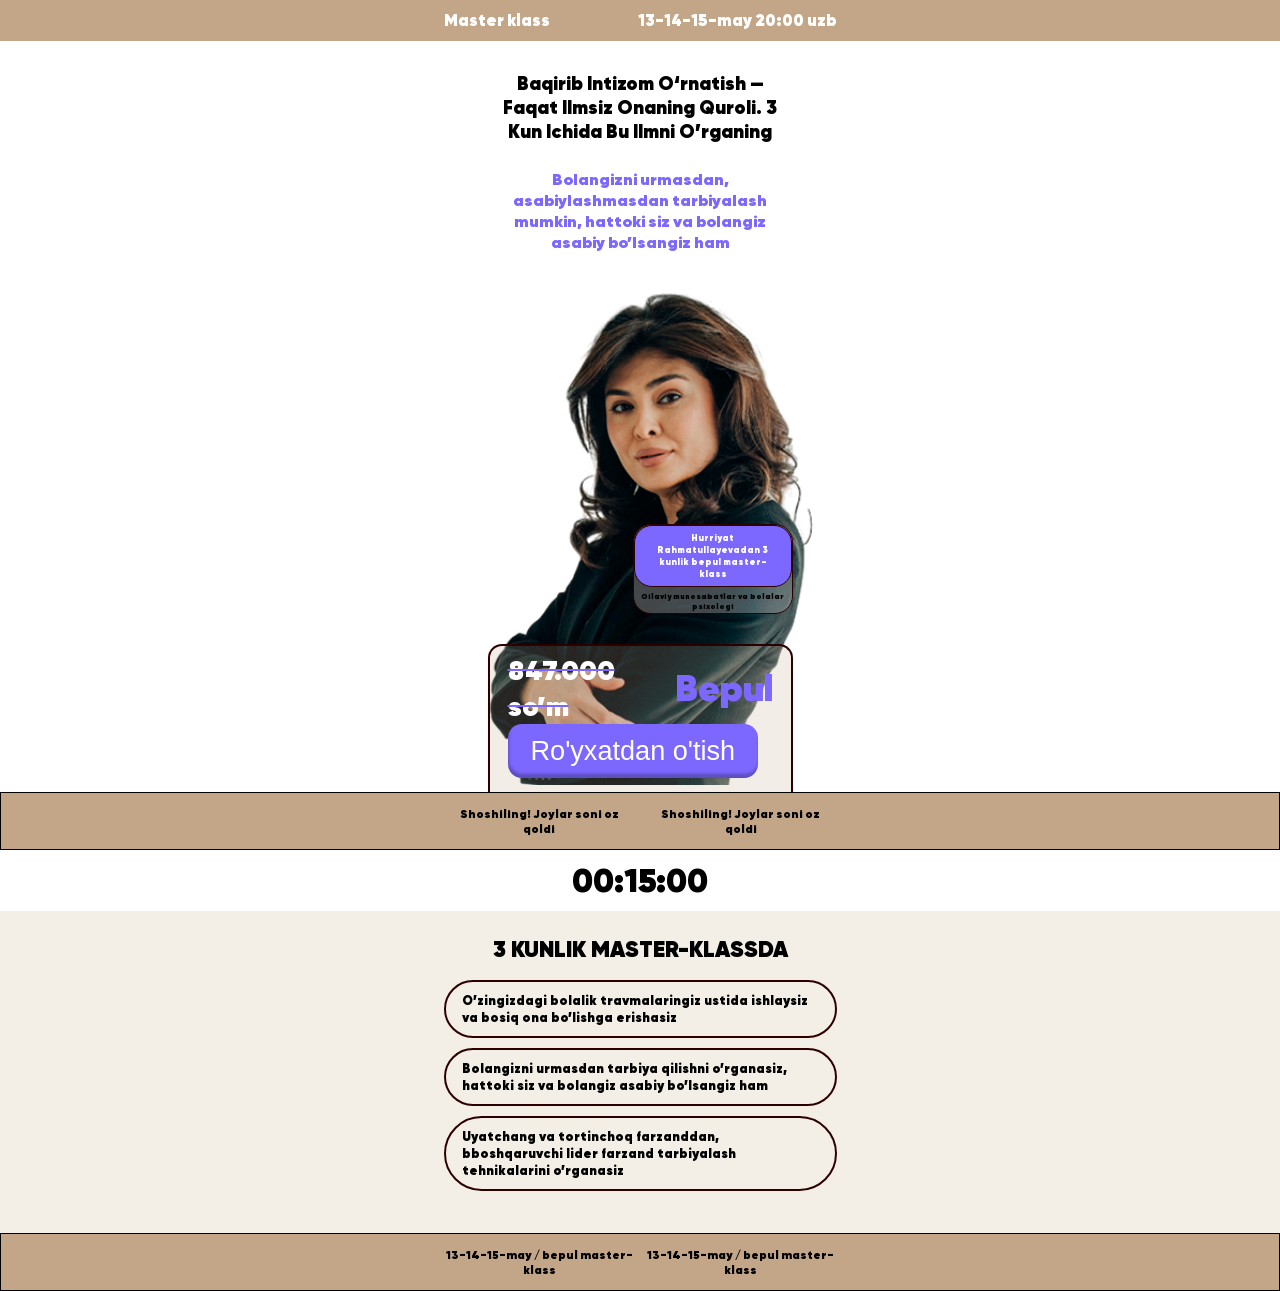
<file: index.html>
<!DOCTYPE html>
<html lang="en">
	<head>
		<meta charset="UTF-8" />
		<meta name="viewport" content="width=device-width, initial-scale=1.0" />
		<title>Document</title>
		<link rel="stylesheet" href="style.css" />
	</head>
	<body>
		<header class="header">
			<div class="container header__container">
				<a href="/"> Master klass </a>
				<p class="header__text">13-14-15-may 20:00 uzb</p>
			</div>
		</header>

		<main>
			<section class="lider">
				<div class="container lider__container">
					<h2 class="lider__title">
						Baqirib Intizom O‘rnatish —
Faqat Ilmsiz Onaning Quroli.
3 Kun Ichida Bu Ilmni O’rganing
					</h2>
					<p class="lider__text">
						Bolangizni <b>urmasdan</b>, asabiylashmasdan
tarbiyalash mumkin, hattoki siz va
<b>bolangiz asabiy</b> bo’lsangiz ham
					</p>
				</div>
			</section>
			<section class="royhat royhat__container">
				<div class="container">
					<p class="royhat__text">
						<span class="royhat__span">Hurriyat Rahmatullayevadan 3 kunlik bepul master-klass </span>
						Oilaviy munosabatlar va bolalar psixologi
					</p>

					<div class="bepul">
						<div class="bepul-content">
							<p class="bepul-content__text">847.000 so’m</p>
							<span class="bepul-content__span">Bepul</span>
						</div>
						<button class="btn" onclick="openModal()">Ro'yxatdan o'tish</button>
					</div>
				</div>
			</section>

			<section class="gul">
				<div class="container gul__container">
					<p class="gul__text">Shoshiling! Joylar soni oz qoldi</p>
					<p class="gul__text">Shoshiling! Joylar soni oz qoldi</p>
				</div>
			</section>

      <section>
        <div class="container">
          <h2 class="title">00:15:00</h2>
        </div>
      </section>

      <section class="kun">
        <div class="container">
          <h2 class="kun__title">3 kunlik master-klassda</h2>
          <ul class="kun__list">
            <li class="kun__item">O’zingizdagi bolalik travmalaringiz ustida
ishlaysiz va bosiq <b>ona bo’lishga</b> erishasiz
</li>
            <li class="kun__item">
Bolangizni <b> urmasdan tarbiya</b> qilishni o’rganasiz,
hattoki siz va bolangiz asabiy bo’lsangiz ham
</li>
            <li class="kun__item">
<b>Uyatchang</b> va tortinchoq farzanddan, bboshqaruvchi
lider farzand tarbiyalash tehnikalarini o’rganasiz
</li>
          </ul>
        </div>
      </section>
      			<section class="gul">
				<div class="container gul__container">
					<p class="gul__text">13-14-15-may / bepul master-klass</p>
					<p class="gul__text">13-14-15-may / bepul master-klass</p>
				</div>
			</section>

      <div id="myModal" class="modal">
				<form class="modal-content" id="registration-form">
					<span class="close" onclick="closeModal()">&times;</span>
					<h2>Davom etish uchun ma'lumotlaringizni kiriting</h2>

					<label for="ism">Ismingiz</label>
					<input type="text" id="ism" name="ism" placeholder="Ismingiz" required />
					<small class="error-msg" id="nameError">Required field</small>

					<label for="telefon">Telefon raqamingiz</label>
					<div class="phone-wrapper">
						<input type="tel" id="telefon" name="telefon" placeholder="99-999-9999" required/>
					</div>
					<small class="error-msg" id="phoneError">Required field</small>

					<div id="formAlert" class="form-alert">Please fill in all required fields</div>

					<button class="submit-btn" type="submit"><a  type="submit"	 onclick="validateForm()">DAVOM ETISH</a></button>
				</form>
			</div>
		</main>

    <script src="main.js"></script>
	</body>
</html>
</file>
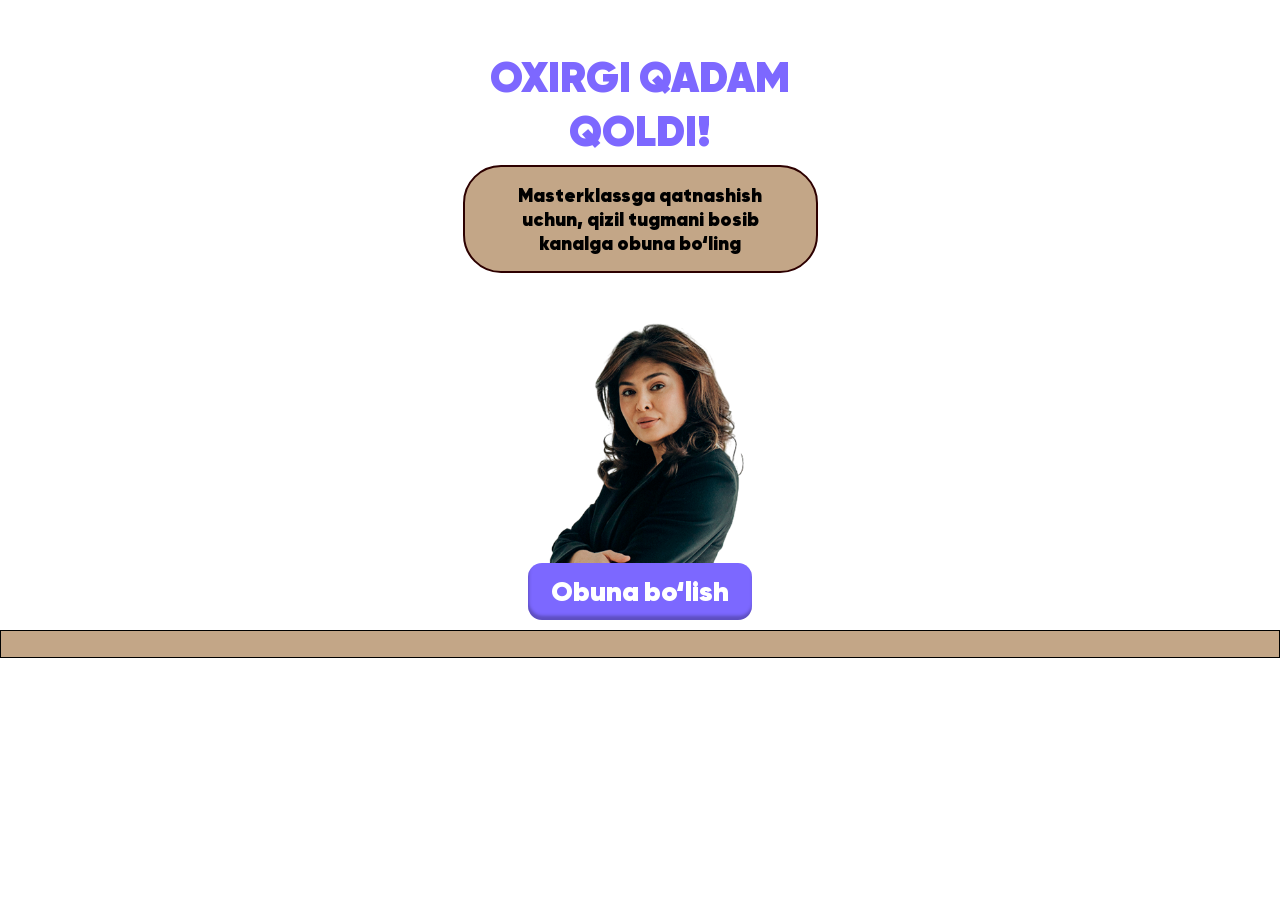
<file: davom-etish.html>
<!DOCTYPE html>
<html lang="en">
	<head>
		<meta charset="UTF-8" />
		<meta name="viewport" content="width=device-width, initial-scale=1.0" />
		<title>Document</title>
		<link rel="stylesheet" href="style.css" />
	</head>
	<body>
		<section class="section">
			<div class="container">
				<h1 class="titles">Oxirgi qadam qoldi!</h1>
				<p class="text">Masterklassga qatnashish uchun, qizil tugmani bosib kanalga obuna bo‘ling</p>
			</div>
		</section>

		<section class="royhat royhat__container">
			<div class="container">
				<div style="margin: 0 auto 10px;display: flex;"><a href="https://t.me/aliyev_dev" class="btn" target="_blank">Obuna bo‘lish</a></div>
			</div>
		</section>

          			<section class="gul">
				<div class="container gul__container">
				</div>
			</section>
	</body>
</html>
</file>
<file: style.css>
@font-face {
    font-family: 'Gilroy';
    src: url('../fonts/Gilroy-Heavy.woff2') format('woff2'),
        url('../fonts/Gilroy-Heavy.woff') format('woff');
    font-weight: 900;
    font-style: normal;
    font-display: swap;
}

@font-face {
    font-family: 'Gilroy';
    src: url('../fonts/Gilroy-Heavy.woff2') format('woff2'),
        url('../fonts/Gilroy-Heavy.woff') format('woff');
    font-weight: 900;
    font-style: normal;
    font-display: swap;
}


body{
	font-family: 'Gilroy',sans-serif;
}




* {
	padding: 0;
	margin: 0;
	box-sizing: border-box;
}

.container {
	max-width: 433px;
	width: 100%;
	margin: 0 auto;
	padding: 0 20px;
}

.header {
	padding: 10px 0;
	background-color: rgba(195, 166, 135, 1);
}

.header__container {
	display: flex;
	align-items: center;
	justify-content: space-between;
}

.header a {
	color: #fff;
	font-weight: 400;
	font-size: 16.48px;
	text-decoration: none;
}
.header__text {
	font-weight: 400;
	font-size: 16.33px;
	color: #fff;
}

.lider {
	padding: 30px 0 31px 0;
}

.lider__container {
	max-width: 337px;
}

.lider__title {
	font-weight: 900;
	font-size: 19px;
	margin: 0 auto 26px;
	text-align: center;
}
.lider__text {
	font-weight: 400;
	font-size: 16.13px;
	color: rgba(124, 104, 255, 1);
	text-align: center;
}

.royhat {
	position: relative;
	padding-top: 240px;
  background-image: url(img/opa.png);
  background-position: center center;
  background-repeat: no-repeat;
  background-size: contain;
}

.royhat__container {
	max-width: 345px;
	margin: 0 auto;
}


.royhat__text {
	z-index: 111;
	max-width: 160px;
	font-weight: 400;
	font-size: 7.69px;
	text-align: center;
	color: #000;
	background-color: #b9b9b95d;
	padding-bottom: 2px;
	border-radius: 18px;
	border: #2d0000 solid 0.5px;
	margin-bottom: 30px;
	margin-left: auto;
}
.royhat__span {
	font-weight: 400;
	font-size: 8.98px;
	padding: 6px 20px;
	background-color: rgba(125, 104, 255, 1);
	display: block;
	border-radius: 18px;
	color: white;
	border: 1px #2d0000 solid;
	margin-bottom: 4px;
}
.bepul {
	padding: 6px 18px 14px;
	background-color: rgba(195, 166, 135, .2);
	border-radius: 14px 14px 0 0;
	max-width: 340px;
	margin-left: auto;
	border: #2d0000 solid 2px;
	border-bottom: none;
}
.bepul-content {
	display: flex;
	align-items: center;
	justify-content: space-between;
}
.bepul-content__text {
	font-weight: 400;
	font-size: 27.87px;
	color: #fff;
	text-decoration: line-through rgba(124, 104, 255, 1);
}
.bepul-content__span {
	font-weight: 400;
	font-size: 37.63px;
	color: rgba(124, 104, 255, 1);
}

.btn {
	font-weight: 400;
	font-size: 27.1px;
	color: #fff;
	padding: 11px 23px;
	background-color: rgba(124, 104, 255, 1);
	border-radius: 14px;
	box-shadow: 0.85px -4.26px 3.16px 0px #00000040 inset;
	border: none;
  display: inline-block;
  text-wrap: nowrap;
  cursor: pointer;
  margin: 0 auto;
  text-decoration: none;
}

.gul {
	background-color: rgba(195, 166, 135, 1);
	border: #000000 solid 1px;
	padding: 13px 0;
}

.gul__container {
	display: flex;
	align-items: center;
	justify-content: center;
	gap: 10px;
}
.gul__text {
	font-weight: 400;
	font-size: 11.67px;
	text-align: center;
}

.title {
	font-weight: 400;
	font-size: 33.42px;
	text-align: center;
	padding: 9px 0;
}

.kun {
	padding: 23px 0 42px 0;
	background-color: rgba(243, 239, 230, 1);
}

.kun__title {
	font-weight: 400;
	font-size: 23.1px;
	text-align: center;
	text-transform: uppercase;
	margin-bottom: 16px;
}
.kun__list {
	list-style: none;
	display: flex;
	flex-direction: column;
	gap: 10px;
}
.kun__item {
	font-weight: 400;
	font-size: 13px;
	padding: 10px 16px;
	border: 2px solid rgba(45, 0, 0, 1);
  border-radius: 38px;
}



.modal {
  display: none;
  position: fixed;
  z-index: 1000;
  left: 0;
  top: 0;
  width: 100%;
  height: 100%;
  background: rgba(0,0,0,0.7);
  justify-content: center;
  align-items: center;
}

.modal-content {
  max-width: 350px;
  background: white;
  padding: 20px;
  border-radius: 10px;
  width: 90%;
  position: relative;
  text-align: center;
}

.close {
  position: absolute;
  right: 15px;
  top: 15px;
  font-size: 24px;
  cursor: pointer;
}

input {
  width: 100%;
  padding: 10px;
  margin-top: 5px;
  margin-bottom: 10px;
  border: 1px solid #ccc;
  border-radius: 5px;
  font-size: 12px;
}

input.error {
  border: 2px solid red;
}

label {
  display: block;
  text-align: left;
  font-weight: bold;
  margin-top: 10px;
}

.phone-wrapper {
  display: flex;
  align-items: center;
  gap: 10px;
}

.phone-wrapper .flag {
  white-space: nowrap;
}

.submit-btn {
  background-color: #e62421;
  color: white;
  padding: 12px;
  border: none;
  width: 100%;
  border-radius: 5px;
  font-weight: bold;
  cursor: pointer;
  margin-top: 10px;
  display: inline-block;
  text-decoration: none;
}



.error-msg {
  display: none;
  color: red;
  text-align: left;
  font-size: 12px;
  margin-bottom: 5px;
}

.form-alert {
  display: none;
  background-color: #ff6b6b;
  color: white;
  padding: 10px;
  margin-top: 10px;
  border-radius: 5px;
  font-weight: bold;
}



.section {
  text-align: center;
  padding: 50px 0;
}
.titles {
font-weight: 400;
font-size: 42.45px;
text-transform: uppercase;
margin-bottom: 7px;
color: rgba(125, 104, 255, 1);
}
.text {
  padding: 16px 27px;
  background-color:rgba(195, 166, 135, 1) ;
  border: 2px solid #2D0000;
  border-radius: 38px;
  max-width: 355px;
font-weight: 400;
font-size: 18.87px;
text-align: center;
margin: 0 auto;
}
</file>
